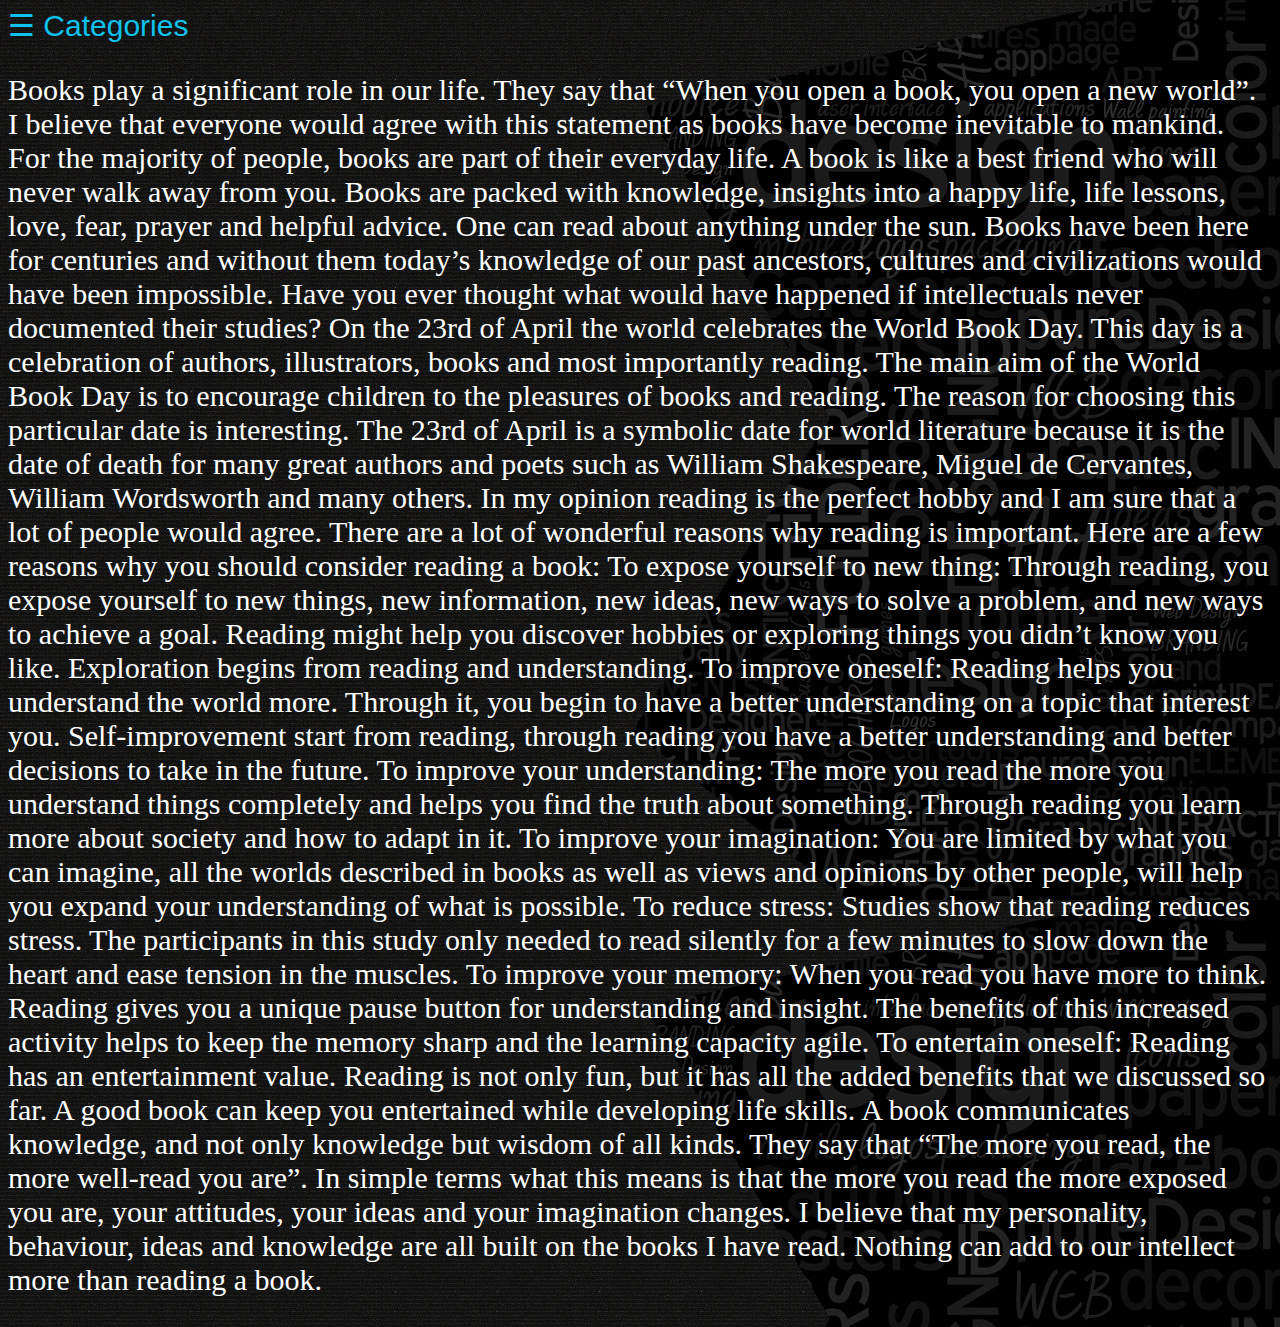
<file: Library manangement/categories.html>
<!DOCTYPE html>
<html>
<head>
<style>
body {
    font-family: "Lato", sans-serif;
    background-image: url("bac.jpg");
}

.sidenav {
    height: 100%;
    width: 0;
    position: fixed;
    z-index: 1;
    top: 0;
    left: 0;
    background-color: #111;
    overflow-x: hidden;
    transition: 0.5s;
    padding-top: 60px;
}

.sidenav a {
    padding: 8px 8px 8px 32px;
    text-decoration: none;
    font-size: 25px;
    color: #818181;
    display: block;
    transition: 0.3s;
}

.sidenav a:hover {
   color:#0EC1EE;
}

.sidenav .closebtn {
    position: absolute;
    top: 0;
    right: 25px;
    font-size: 36px;
    margin-left: 50px;
}

@media screen and (max-height: 450px) {
  .sidenav {padding-top: 15px;}
  .sidenav a {font-size: 18px;}
}
p{
  font-family: initial; 
  font-size:30px;
  color:white;
}
span{
  color:#0EC1EE;
}
</style>
</head>
<body>

<div id="mySidenav" class="sidenav">
  <a href="javascript:void(0)" class="closebtn" onclick="closeNav()">&times;</a>
  <a href="ebooks11.html">Space</a>
  <a href="ebooks12.html">Programming</a>
  <a href="ebooks13.html">Health</a>
 
</div>
<span style="font-size:30px;cursor:pointer" onclick="openNav()">&#9776; Categories </span>
<p>
  Books play a significant role in our life. They say that “When you open a book, you open a new world”. I believe that everyone would agree with this statement as books have become inevitable to mankind. For the majority of people, books are part of their everyday life.  A book is like a best friend who will never walk away from you.
Books are packed with knowledge, insights into a happy life, life lessons, love, fear, prayer and helpful advice. One can read about anything under the sun. Books have been here for centuries and without them today’s knowledge of our past ancestors, cultures and civilizations would have been impossible. Have you ever thought what would have happened if intellectuals never documented their studies?
On the 23rd of April the world celebrates the World Book Day. This day is a celebration of authors, illustrators, books and most importantly reading. The main aim of the World Book Day is to encourage children to the pleasures of books and reading. The reason for choosing this particular date is interesting. The 23rd of April is a symbolic date for world literature because it is the date of death for many great authors and poets such as William Shakespeare, Miguel de Cervantes, William Wordsworth and many others.
In my opinion reading is the perfect hobby and I am sure that a lot of people would agree. There are a lot of wonderful reasons why reading is important. Here are a few reasons why you should consider reading a book:
To expose yourself to new thing: Through reading, you expose yourself to new things, new information, new ideas, new ways to solve a problem, and new ways to achieve a goal. Reading might help you discover hobbies or exploring things you didn’t know you like. Exploration begins from reading and understanding.
To improve oneself: Reading helps you understand the world more. Through it, you begin to have a better understanding on a topic that interest you. Self-improvement start from reading, through reading you have a better understanding and better decisions to take in the future.
To improve your understanding: The more you read the more you understand things completely and helps you find the truth about something. Through reading you learn more about society and how to adapt in it.
To improve your imagination: You are limited by what you can imagine, all the worlds described in books as well as views and opinions by other people, will help you expand your understanding of what is possible.
To reduce stress: Studies show that reading reduces stress. The participants in this study only needed to read silently for a few minutes to slow down the heart and ease tension in the muscles.
To improve your memory: When you read you have more to think. Reading gives you a unique pause button for understanding and insight. The benefits of this increased activity helps to keep the memory sharp and the learning capacity agile.
To entertain oneself: Reading has an entertainment value. Reading is not only fun, but it has all the added benefits that we discussed so far. A good book can keep you entertained while developing life skills.
A book communicates knowledge, and not only knowledge but wisdom of all kinds. They say that “The more you read, the more well-read you are”. In simple terms what this means is that the more you read the more exposed you are, your attitudes, your ideas and your imagination changes. I believe that my personality, behaviour, ideas and knowledge are all built on the books I have read. Nothing can add to our intellect more than reading a book.
</p>


<script>
function openNav() {
    document.getElementById("mySidenav").style.width = "250px";
}

function closeNav() {
    document.getElementById("mySidenav").style.width = "0";
}
</script>
     
</body>
</html>
</file>
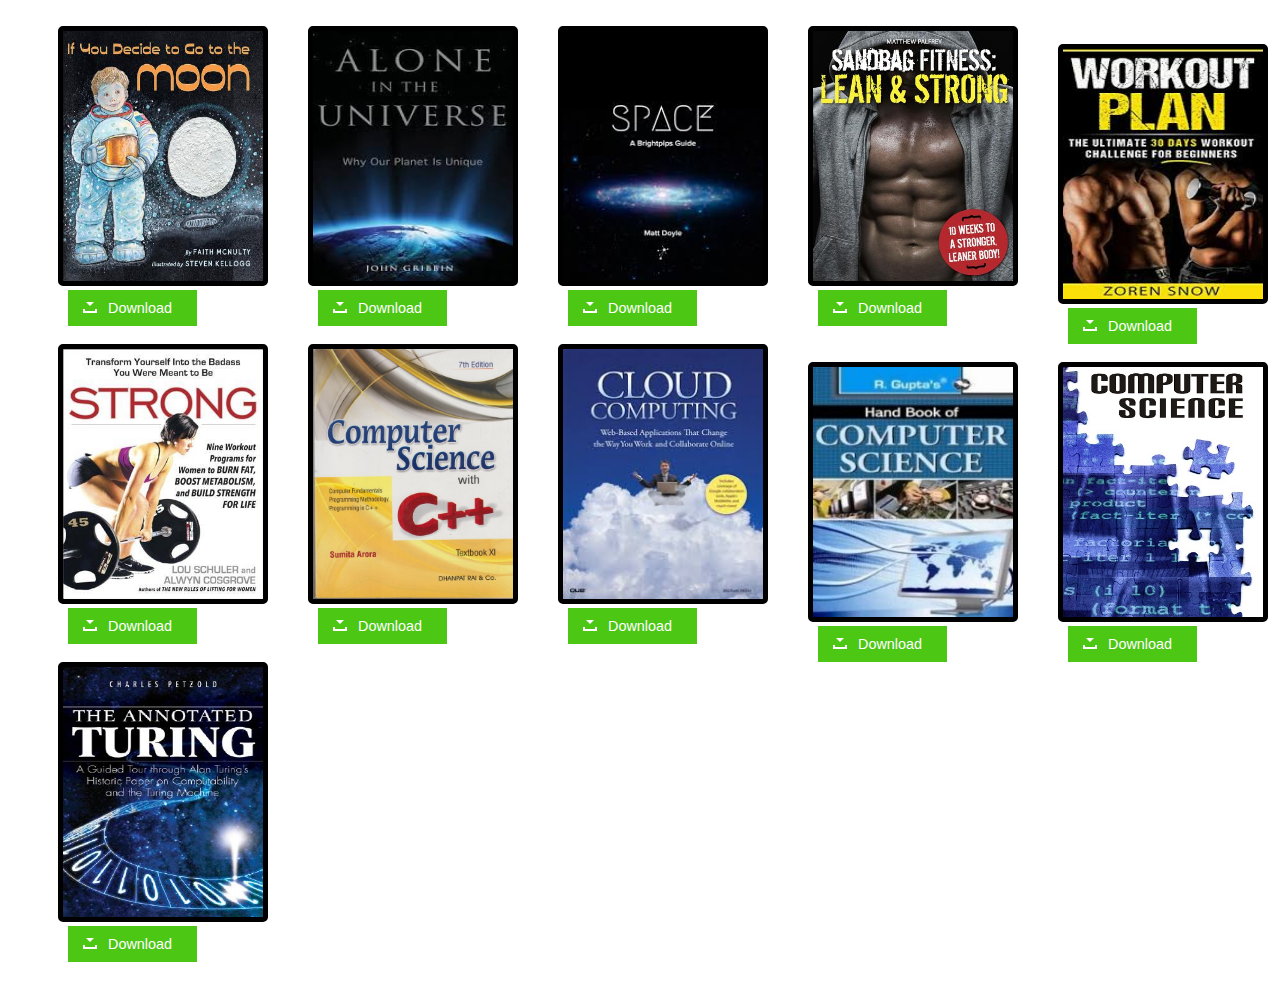
<file: Library manangement/ebooks1.html>
<!DOCTYPE html>
<html>
<head>
	<title>
		ebooks!
	</title>
	<style type="text/css">
		img {
    		
    		margin-left: 50px;
    		border-radius: 5px;
    		margin-bottom: 10px
    		float:left;
    		
		}
		div{

			float: left;
			width: 250px;
			height:300px;
		}
		
		.buttonDownload {
			display: inline-block;
			position: relative;
			padding: 10px 25px;
		  	vertical-align: bottom;
			background-color: #4CC713;
			color: white;
		  	margin-left:60px; 
			font-family: sans-serif;
			text-decoration: none;
			font-size: 0.9em;
			text-align: center;
			text-indent: 15px;
			margin-bottom: 40px;
		}

		.buttonDownload:hover {
			background-color: #333;
			color: white;
		}

		.buttonDownload:before, .buttonDownload:after {
			content: ' ';
			display: block;
			position: absolute;
			left: 15px;
			top: 52%;
		}

		/* Download box shape  */
		.buttonDownload:before {
			width: 10px;
			height: 2px;
			border-style: solid;
			border-width: 0 2px 2px;
		}

		/* Download arrow shape */
		.buttonDownload:after {
			width: 0;
			height: 0;
			margin-left: 3px;
			margin-top: -7px;
		  
			border-style: solid;
			border-width: 4px 4px 0 4px;
			border-color: transparent;
			border-top-color: inherit;
			
			animation: downloadArrow 2s linear infinite;
			animation-play-state: paused;
		}

		.buttonDownload:hover:before {
			border-color: #4CC713;
		}

		.buttonDownload:hover:after {
			border-top-color: #4CC713;
			animation-play-state: running;
		}

		/* keyframes for the download icon anim */
		@keyframes downloadArrow {
			/* 0% and 0.001% keyframes used as a hackish way of having the button frozen on a nice looking frame by default */
			0% {
				margin-top: -7px;
				opacity: 1;
			}
			
			0.001% {
				margin-top: -15px;
				opacity: 0;
			}
			
			50% {
				opacity: 1;
			}
			
			100% {
				margin-top: 0;
				opacity: 0;
			}
		}
		
	</style>
</head>
	<body>
		<br>
		<div >
		<img src="book-space.3.jpg" width="200px" height="250px" border="5px">
		<!--<p>Two artists at the height of their powers have created a beautiful book with an unforgettable message about the moon and an even more important message about the earth. A publishing event!
		</p>-->
		<a href="#" class="buttonDownload">Download</a>
		</div>
		
		<div>
		
		<img src="book-space.2.jpg" width="200px" height="250px" border="5px">
		<!--<p>hey this book is best seller of the year.............................................................................................................................//////??????????????????????????????????????????????????????????????????????????????????????????????????????????????-->
		<a href="#" class="buttonDownload">Download</a>
		</div>
	
		<div >
		<img src="book-space.1.jpg" width="200px" height="250px" border="5px">
		<a href="#" class="buttonDownload">Download</a>
		</div>
		<div >

		<img src="book-fit1.jpg" width="200px" height="250px" border="5px">
		<a href="#" class="buttonDownload">Download</a>
		</div><div >
			<br>
		<img src="book-fit2.jpg" width="200px" height="250px" border="5px">
		<a href="#" class="buttonDownload">Download</a>
		</div><div >
			<br>
		<img src="book-fit3.jpg" width="200px" height="250px" border="5px">
		<a href="#" class="buttonDownload">Download</a>
		</div>
		<div >
			<br>
		<img src="1.JPEG" width="200px" height="250px" border="5px">
		<a href="#" class="buttonDownload">Download</a>
		</div>
		<div >
			<br>
		<img src="2.JPEG" width="200px" height="250px" border="5px">
		<a href="#" class="buttonDownload">Download</a>
		</div>
		<div >
			<br><br>
		<img src="3.JPEG" width="200px" height="250px" border="5px">
		<a href="#" class="buttonDownload">Download</a>
		</div>
		<div >
			<br><br>
		<img src="21.jpg" width="200px" height="250px" border="5px">
		<a href="#" class="buttonDownload">Download</a>
		</div>
		<div >
			<br><br>
		<img src="22.jpg" width="200px" height="250px" border="5px">
		<a href="#" class="buttonDownload">Download</a>
		</div>
	</body>
</html>
</file>
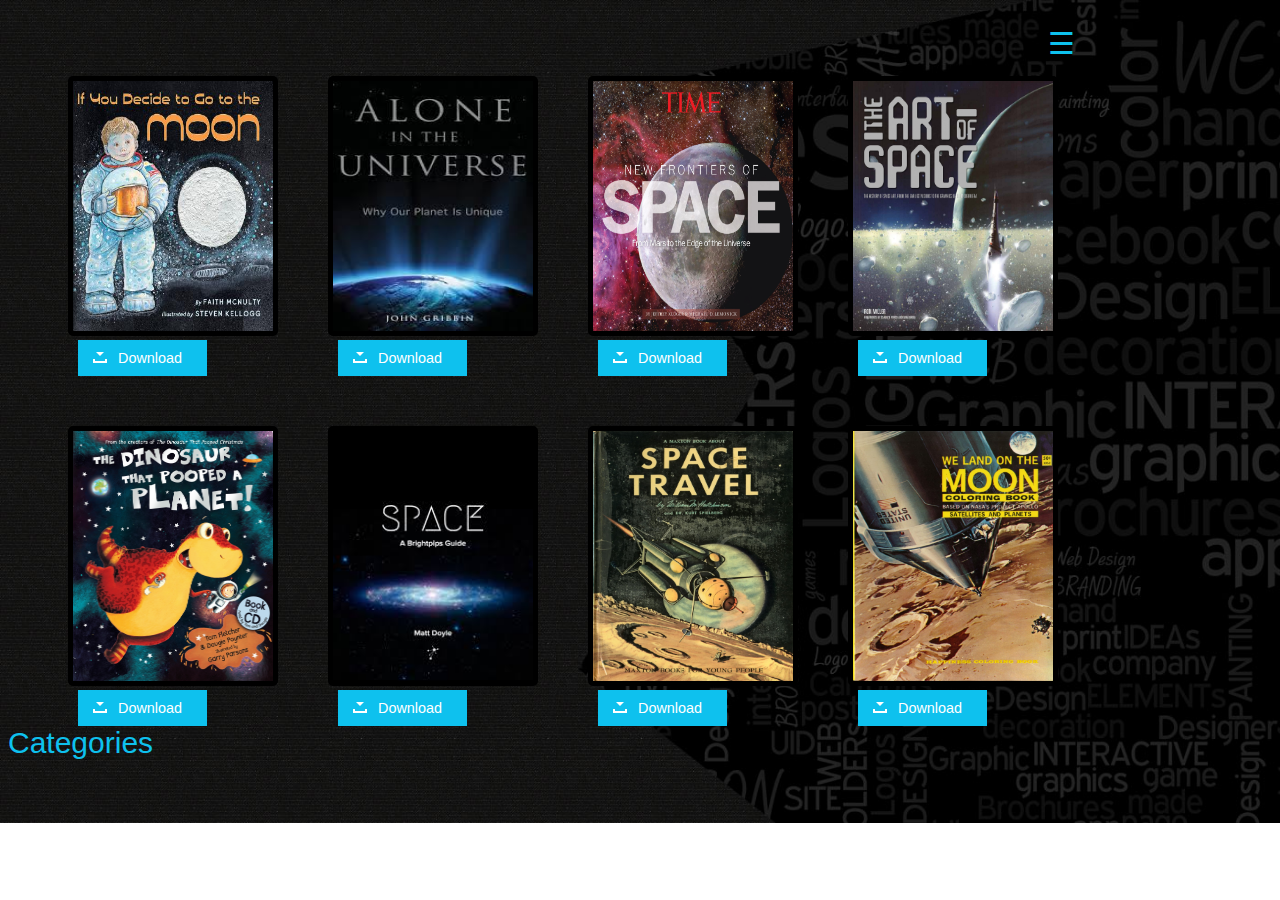
<file: Library manangement/ebooks11.html>
<!DOCTYPE html>
<html>
<head>
<style>
body {
    font-family: "Lato", sans-serif;
    background-image: url("bac.jpg");
    background-repeat: no-repeat;
    background-size: 100%;
}
img {
            
            margin-left: 50px;
            border-radius: 5px;
            margin-bottom: 10px
            float:left;
            
        }
        div{

            float: left;
            width: 250px;
            height:300px;
        }
        
        .buttonDownload {
            display: inline-block;
            position: relative;
            padding: 10px 25px;
            vertical-align: bottom;
            background-color: #0EC1EE;
            color: white;
            margin-left:60px; 
            font-family: sans-serif;
            text-decoration: none;
            font-size: 0.9em;
            text-align: center;
            text-indent: 15px;
            margin-bottom: 40px;
        }

        .buttonDownload:hover {
            background-color: #333;
            color: white;
        }

        .buttonDownload:before, .buttonDownload:after {
            content: ' ';
           
            position: absolute;
            left: 15px;
            top: 52%;
        }

        /* Download box shape  */
        .buttonDownload:before {
            width: 10px;
            height: 2px;
            border-style: solid;
            border-width: 0 2px 2px;
        }

        /* Download arrow shape */
        .buttonDownload:after {
            width: 0;
            height: 0;
            margin-left: 3px;
            margin-top: -7px;
          
            border-style: solid;
            border-width: 4px 4px 0 4px;
            border-color: transparent;
            border-top-color: inherit;
            
            animation: downloadArrow 2s linear infinite;
            animation-play-state: paused;
        }

        .buttonDownload:hover:before {
            border-color: #4CC713;
        }

        .buttonDownload:hover:after {
            border-top-color: #4CC713;
            animation-play-state: running;
        }

        /* keyframes for the download icon anim */
        @keyframes downloadArrow {
            /* 0% and 0.001% keyframes used as a hackish way of having the button frozen on a nice looking frame by default */
            0% {
                margin-top: -7px;
                opacity: 1;
            }
            
            0.001% {
                margin-top: -15px;
                opacity: 0;
            }
            
            50% {
                opacity: 1;
            }
            
            100% {
                margin-top: 0;
                opacity: 0;
            }
        }
.sidenav {
    height: 100%;
    width: 0;
    position: fixed;
    z-index: 1;
    top: 0;
    left: 0;
    background-color: #111;
    overflow-x: hidden;
    transition: 0.5s;
    padding-top: 60px;
}

.sidenav a {
    padding: 8px 8px 8px 32px;
    text-decoration: none;
    font-size: 25px;
    color: #818181;
    display: block;
    transition: 0.3s;
}

.sidenav a:hover {
    color: #f1f1f1;
}

.sidenav .closebtn {
    position: absolute;
    top: 0;
    right: 25px;
    font-size: 36px;
    margin-left: 50px;
}

@media screen and (max-height: 450px) {
  .sidenav {padding-top: 15px;}
  .sidenav a {font-size: 18px;}
}
.books{
    margin-top: 50px;
    margin-left: 10px;
}
span{
    margin-right: 300px;
    float: top;
    color:#0EC1EE;
}
</style>
</head>
<body>

<div id="mySidenav" class="sidenav">
  <a href="javascript:void(0)" class="closebtn" onclick="closeNav()">&times;</a>
  <a href="ebooks11.html">Space</a>
  <a href="ebooks12.html">Programming</a>
  <a href="ebooks13.html">Health</a>
</div>
    <br>
        <div class="books">
        <img src="book-space.3.jpg" width="200px" height="250px" border="5px">
        <!--<p>Two artists at the height of their powers have created a beautiful book with an unforgettable message about the moon and an even more important message about the earth. A publishing event!
        </p>-->
        <a href="#" class="buttonDownload">Download</a>
        </div>
        
        <div class="books">
        
        <img src="book-space.2.jpg" width="200px" height="250px" border="5px">
        <!--<p>hey this book is best seller of the year.............................................................................................................................//////??????????????????????????????????????????????????????????????????????????????????????????????????????????????-->
        <a href="#" class="buttonDownload">Download</a>
        </div>
    
        <div class="books">
        <img src="book-space.4.jpg" width="200px" height="250px" border="5px">
        <a href="#" class="buttonDownload">Download</a>
        </div>
        <div class="books">
        <img src="book-space.5.jpg" width="200px" height="250px" border="5px">
        <a href="#" class="buttonDownload">Download</a>
        </div>
        <div class="books">
        <img src="book-space.6.jpg" width="200px" height="250px" border="5px">
        <a href="#" class="buttonDownload">Download</a>
        </div>
        <div class="books">
        <img src="book-space.1.jpg" width="200px" height="250px" border="5px">
        <a href="#" class="buttonDownload">Download</a>
        </div>
        <div class="books">
        <img src="book-space.7.jpg" width="200px" height="250px" border="5px">
        <a href="#" class="buttonDownload">Download</a>
        </div>
        <div class="books">
        <img src="book-space.8.jpg" width="200px" height="250px" border="5px">
        <a href="#" class="buttonDownload">Download</a>
        </div>
       



<span style="font-size:30px;cursor:pointer" onclick="openNav()">&#9776; Categories </span>

<script>
function openNav() {
    document.getElementById("mySidenav").style.width = "250px";
}

function closeNav() {
    document.getElementById("mySidenav").style.width = "0";
}
</script>
     
</body>
</html>
</file>
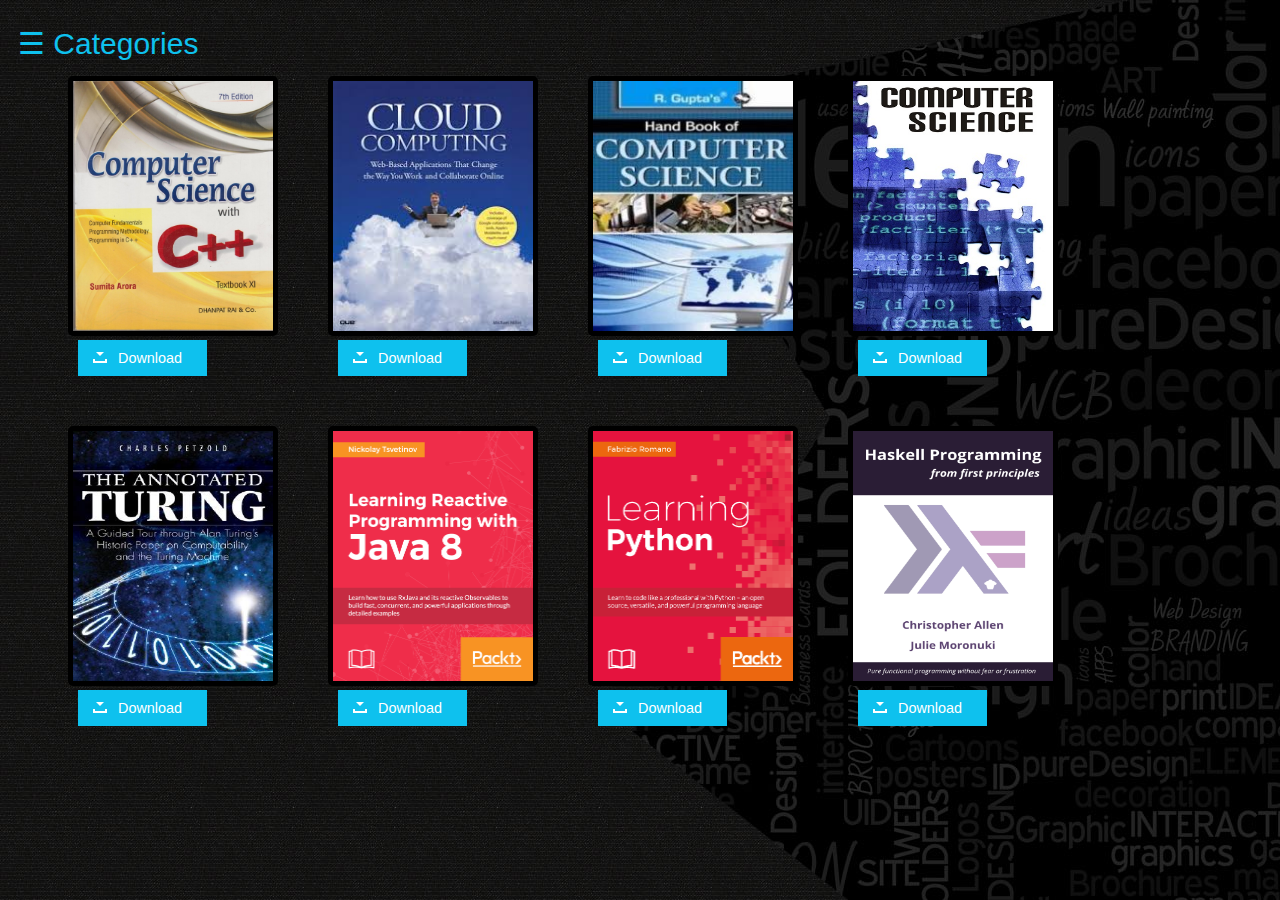
<file: Library manangement/ebooks12.html>
<!DOCTYPE html>
<html>
<head>
<style>
body {
    font-family: "Lato", sans-serif;
    background-image: url("bac.jpg");
}
img {
            
            margin-left: 50px;
            border-radius: 5px;
            margin-bottom: 10px
            float:left;
            
        }
        div{

            float: left;
            width: 250px;
            height:300px;
        }
        
        .buttonDownload {
            display: inline-block;
            position: relative;
            padding: 10px 25px;
            vertical-align: bottom;
            background-color:#0EC1EE;
            color: white;
            margin-left:60px; 
            font-family: sans-serif;
            text-decoration: none;
            font-size: 0.9em;
            text-align: center;
            text-indent: 15px;
            margin-bottom: 40px;
        }

        .buttonDownload:hover {
            background-color: #333;
            color: white;
        }

        .buttonDownload:before, .buttonDownload:after {
            content: ' ';
            display: block;
            position: absolute;
            left: 15px;
            top: 52%;
        }

        /* Download box shape  */
        .buttonDownload:before {
            width: 10px;
            height: 2px;
            border-style: solid;
            border-width: 0 2px 2px;
        }

        /* Download arrow shape */
        .buttonDownload:after {
            width: 0;
            height: 0;
            margin-left: 3px;
            margin-top: -7px;
          
            border-style: solid;
            border-width: 4px 4px 0 4px;
            border-color: transparent;
            border-top-color: inherit;
            
            animation: downloadArrow 2s linear infinite;
            animation-play-state: paused;
        }

        .buttonDownload:hover:before {
            border-color: #4CC713;
        }

        .buttonDownload:hover:after {
            border-top-color: #4CC713;
            animation-play-state: running;
        }

        /* keyframes for the download icon anim */
        @keyframes downloadArrow {
            /* 0% and 0.001% keyframes used as a hackish way of having the button frozen on a nice looking frame by default */
            0% {
                margin-top: -7px;
                opacity: 1;
            }
            
            0.001% {
                margin-top: -15px;
                opacity: 0;
            }
            
            50% {
                opacity: 1;
            }
            
            100% {
                margin-top: 0;
                opacity: 0;
            }
        }
.sidenav {
    height: 100%;
    width: 0;
    position: fixed;
    z-index: 1;
    top: 0;
    left: 0;
    background-color: #111;
    overflow-x: hidden;
    transition: 0.5s;
    padding-top: 60px;
}

.sidenav a {
    padding: 8px 8px 8px 32px;
    text-decoration: none;
    font-size: 25px;
    color: #818181;
    display: block;
    transition: 0.3s;
}

.sidenav a:hover {
    color:#0EC1EE;
}

.sidenav .closebtn {
    position: absolute;
    top: 0;
    right: 25px;
    font-size: 36px;
    margin-left: 50px;
}

@media screen and (max-height: 450px) {
  .sidenav {padding-top: 15px;}
  .sidenav a {font-size: 18px;}
}
.books{
    margin-top: 50px;
    margin-left: 10px;
}
span{
    margin-left: -1030px;
    float: top;
    color:#0EC1EE;
    
}
</style>
</head>
<body>

<div id="mySidenav" class="sidenav">
  <a href="javascript:void(0)" class="closebtn" onclick="closeNav()">&times;</a>
  <a href="ebooks11.html">Space</a>
  <a href="ebooks12.html">Programming</a>
  <a href="ebooks13.html">Health</a>
</div>
    <br>
        <div class="books">
        <img src="1.JPEG" width="200px" height="250px" border="5px">
        <!--<p>Two artists at the height of their powers have created a beautiful book with an unforgettable message about the moon and an even more important message about the earth. A publishing event!
        </p>-->
        <a href="#" class="buttonDownload">Download</a>
        </div>
        
        <div class="books">
        
        <img src="2.JPEG" width="200px" height="250px" border="5px">
        <!--<p>hey this book is best seller of the year.............................................................................................................................//////??????????????????????????????????????????????????????????????????????????????????????????????????????????????-->
        <a href="#" class="buttonDownload">Download</a>
        </div>
    
        <div class="books">
        <img src="3.JPEG" width="200px" height="250px" border="5px">
        <a href="#" class="buttonDownload">Download</a>
        </div>
        <div class="books">
        <img src="21.jpg" width="200px" height="250px" border="5px">
        <a href="#" class="buttonDownload">Download</a>
        </div>
        <div class="books">
        <img src="22.jpg" width="200px" height="250px" border="5px">
        <a href="#" class="buttonDownload">Download</a>
        </div>
         <div class="books">
        <img src="50.png" width="200px" height="250px" border="5px">
        <a href="#" class="buttonDownload">Download</a>
        </div>
         <div class="books">
        <img src="51.png" width="200px" height="250px" border="5px">
        <a href="#" class="buttonDownload">Download</a>
        </div>
         <div class="books">
        <img src="52.png" width="200px" height="250px" border="5px">
        <a href="#" class="buttonDownload">Download</a>
        </div>
       



<span style="font-size:30px;cursor:pointer" onclick="openNav()">&#9776; Categories </span>

<script>
function openNav() {
    document.getElementById("mySidenav").style.width = "250px";
}

function closeNav() {
    document.getElementById("mySidenav").style.width = "0";
}
</script>
     
</body>
</html>
</file>
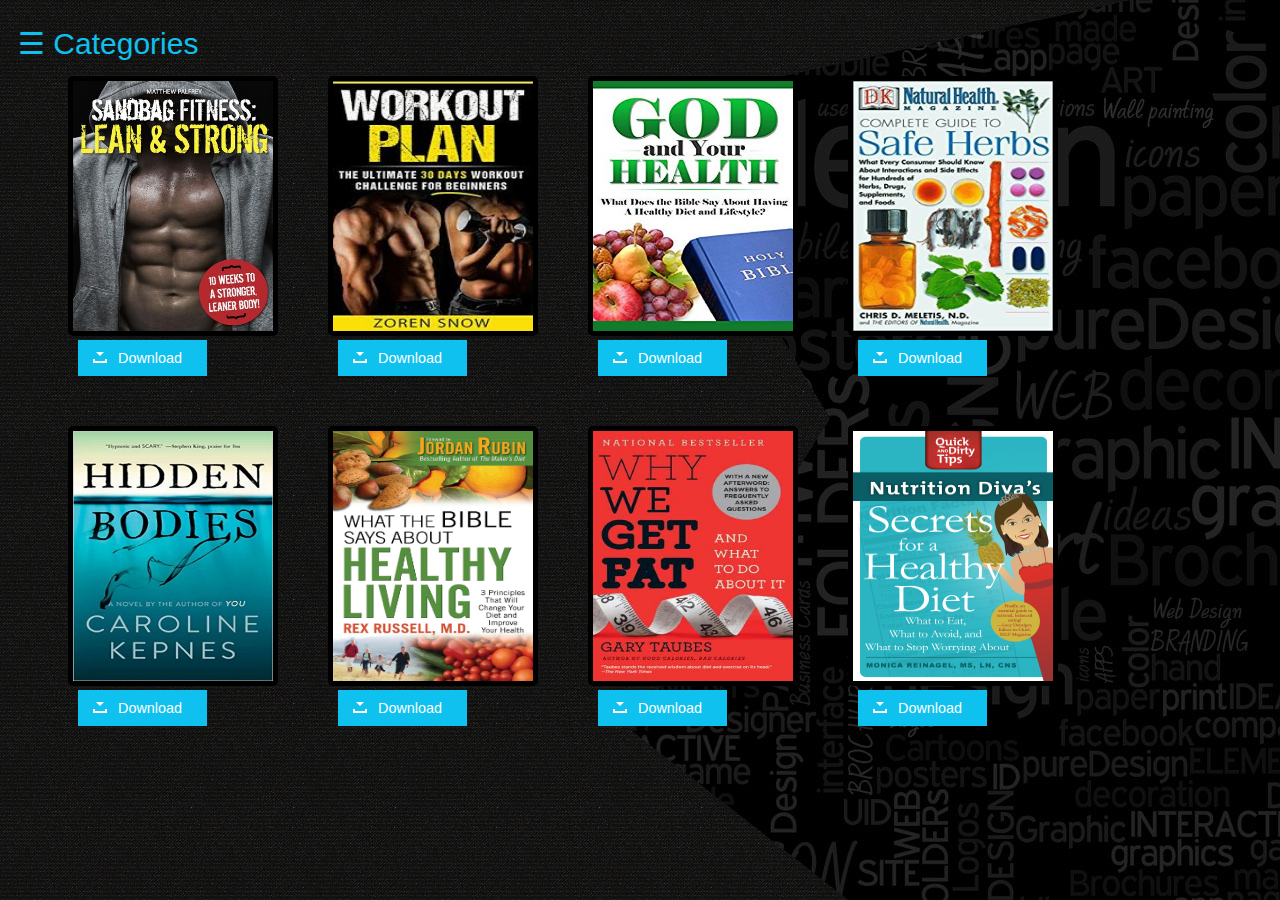
<file: Library manangement/ebooks13.html>
<!DOCTYPE html>
<html>
<head>
<style>
body {
    font-family: "Lato", sans-serif;
    background-image: url("bac.jpg");
}
img {
            
            margin-left: 50px;
            border-radius: 5px;
            margin-bottom: 10px
            float:left;
            
        }
        div{

            float: left;
            width: 250px;
            height:300px;
        }
        
        .buttonDownload {
            display: inline-block;
            position: relative;
            padding: 10px 25px;
            vertical-align: bottom;
            background-color:#0EC1EE;
            color: white;
            margin-left:60px; 
            font-family: sans-serif;
            text-decoration: none;
            font-size: 0.9em;
            text-align: center;
            text-indent: 15px;
            margin-bottom: 40px;
        }

        .buttonDownload:hover {
            background-color: #333;
            color: white;
        }

        .buttonDownload:before, .buttonDownload:after {
            content: ' ';
            display: block;
            position: absolute;
            left: 15px;
            top: 52%;
        }

        /* Download box shape  */
        .buttonDownload:before {
            width: 10px;
            height: 2px;
            border-style: solid;
            border-width: 0 2px 2px;
        }

        /* Download arrow shape */
        .buttonDownload:after {
            width: 0;
            height: 0;
            margin-left: 3px;
            margin-top: -7px;
          
            border-style: solid;
            border-width: 4px 4px 0 4px;
            border-color: transparent;
            border-top-color: inherit;
            
            animation: downloadArrow 2s linear infinite;
            animation-play-state: paused;
        }

        .buttonDownload:hover:before {
            border-color: #4CC713;
        }

        .buttonDownload:hover:after {
            border-top-color: #4CC713;
            animation-play-state: running;
        }

        /* keyframes for the download icon anim */
        @keyframes downloadArrow {
            /* 0% and 0.001% keyframes used as a hackish way of having the button frozen on a nice looking frame by default */
            0% {
                margin-top: -7px;
                opacity: 1;
            }
            
            0.001% {
                margin-top: -15px;
                opacity: 0;
            }
            
            50% {
                opacity: 1;
            }
            
            100% {
                margin-top: 0;
                opacity: 0;
            }
        }
.sidenav {
    height: 100%;
    width: 0;
    position: fixed;
    z-index: 1;
    top: 0;
    left: 0;
    background-color: #111;
    overflow-x: hidden;
    transition: 0.5s;
    padding-top: 60px;
}

.sidenav a {
    padding: 8px 8px 8px 32px;
    text-decoration: none;
    font-size: 25px;
    color: #818181;
    display: block;
    transition: 0.3s;
}

.sidenav a:hover {
   color:#0EC1EE;
}

.sidenav .closebtn {
    position: absolute;
    top: 0;
    right: 25px;
    font-size: 36px;
    margin-left: 50px;
}

@media screen and (max-height: 450px) {
  .sidenav {padding-top: 15px;}
  .sidenav a {font-size: 18px;}
}
.books{
    margin-top: 50px;
    margin-left: 10px;
}
span{
    margin-left: -1030px;
    float: top;
    color:#0EC1EE;
    
}
</style>
</head>
<body>

<div id="mySidenav" class="sidenav">
  <a href="javascript:void(0)" class="closebtn" onclick="closeNav()">&times;</a>
  <a href="ebooks11.html">Space</a>
  <a href="ebooks12.html">Programming</a>
  <a href="ebooks13.html">Health</a>
</div>
    <br>
        <div class="books">
        <img src="book-fit1.jpg" width="200px" height="250px" border="5px">
        <!--<p>Two artists at the height of their powers have created a beautiful book with an unforgettable message about the moon and an even more important message about the earth. A publishing event!
        </p>-->
        <a href="#" class="buttonDownload">Download</a>
        </div>
        
        <div class="books">
        
        <img src="book-fit2.jpg" width="200px" height="250px" border="5px">
        <!--<p>hey this book is best seller of the year.............................................................................................................................//////??????????????????????????????????????????????????????????????????????????????????????????????????????????????-->
        <a href="#" class="buttonDownload">Download</a>
        </div>
    
        <div class="books">
        <img src="53.jpg" width="200px" height="250px" border="5px">
        <a href="#" class="buttonDownload">Download</a>
        </div>
        <div class="books">
        <img src="54.jpg" width="200px" height="250px" border="5px">
        <a href="#" class="buttonDownload">Download</a>
        </div><div class="books">
        <img src="40.jpg" width="200px" height="250px" border="5px">
        <a href="#" class="buttonDownload">Download</a>
        </div><div class="books">
        <img src="42.jpg" width="200px" height="250px" border="5px">
        <a href="#" class="buttonDownload">Download</a>
        </div><div class="books">
        <img src="58.jpg" width="200px" height="250px" border="5px">
        <a href="#" class="buttonDownload">Download</a>
        </div><div class="books">
        <img src="56.jpg" width="200px" height="250px" border="5px">
        <a href="#" class="buttonDownload">Download</a>
        </div>
       



<span style="font-size:30px;cursor:pointer" onclick="openNav()">&#9776; Categories </span>

<script>
function openNav() {
    document.getElementById("mySidenav").style.width = "250px";
}

function closeNav() {
    document.getElementById("mySidenav").style.width = "0";
}
</script>
     
</body>
</html>
</file>
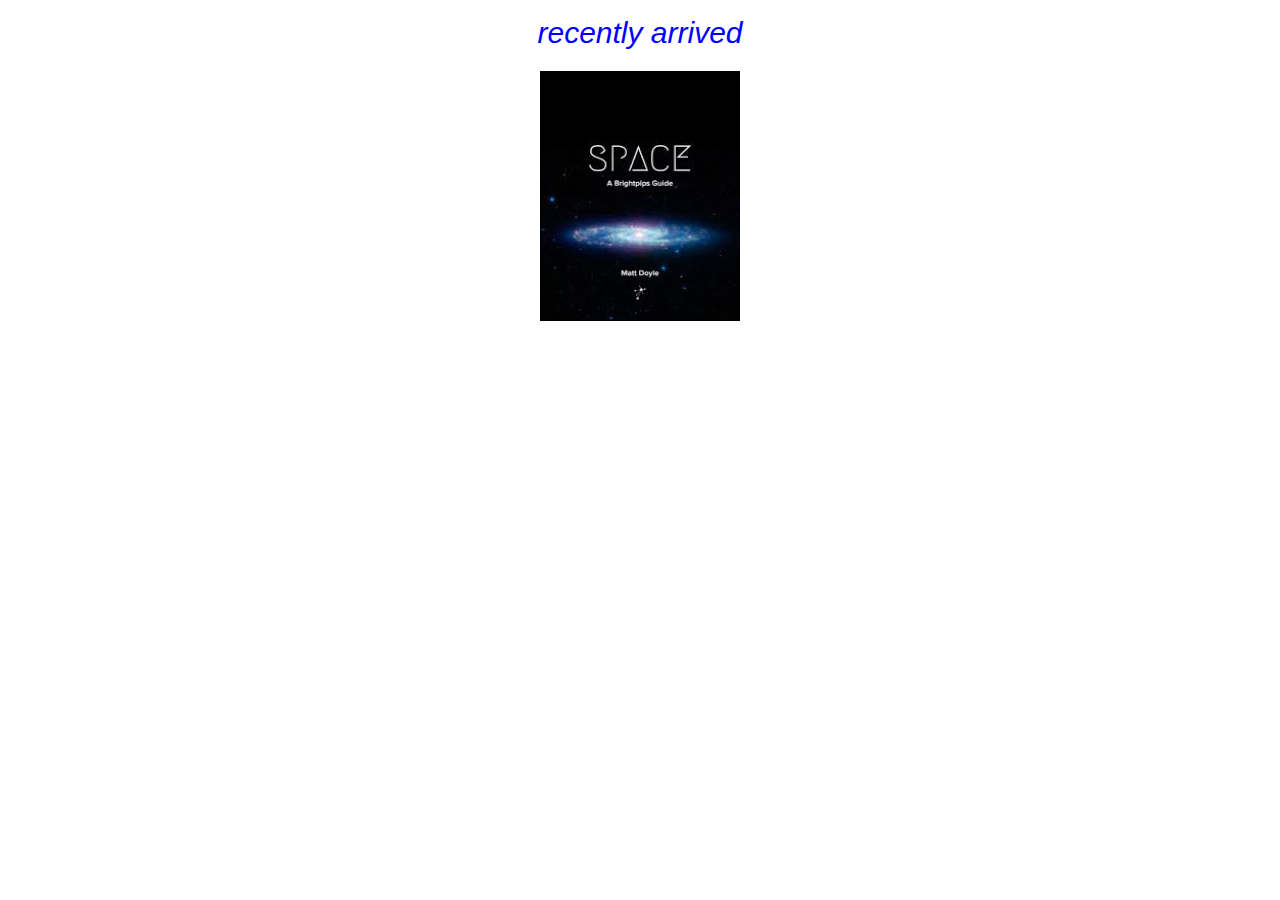
<file: Library manangement/slider.html>
<!DOCTYPE html>
<html>
<title>W3.CSS</title>
<meta name="viewport" content="width=device-width, initial-scale=1">
<link rel="stylesheet" href="https://www.w3schools.com/w3css/4/w3.css">
<style>
  .mySlides{
    width:200px;
     height:250px;
  }
  .w3-center{
    color: blue;
    font-style: italic;
  }
</style>
<body>

<h2 class="w3-center">recently arrived</h2>

<div class="w3-content w3-section" style="max-width:200px">
  <img class="mySlides" src="book-space.1.jpg" style="width:100%">
  <img class="mySlides" src="book-space.2.jpg" style="width:100%">
  <img class="mySlides" src="book-space.3.jpg" style="width:100%">
</div>

<script>
var myIndex = 0;
carousel();

function carousel() {
    var i;
    var x = document.getElementsByClassName("mySlides");
    for (i = 0; i < x.length; i++) {
       x[i].style.display = "none";  
    }
    myIndex++;
    if (myIndex > x.length) {myIndex = 1}    
    x[myIndex-1].style.display = "block";  
    setTimeout(carousel, 2000); // Change image every 2 seconds
}
</script>

</body>
</html>
</file>
